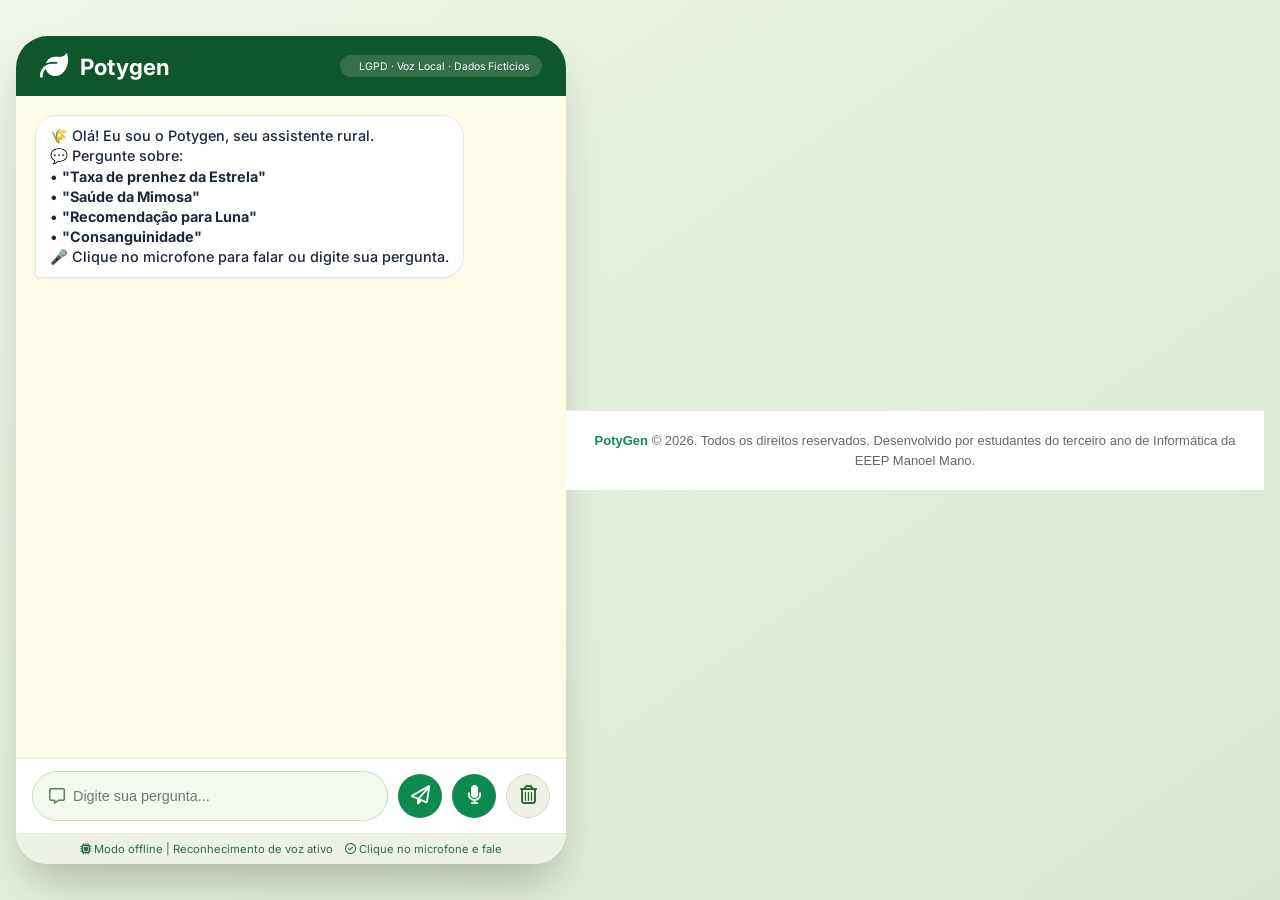
<file: src/pages/chatbot.html>
<!DOCTYPE html>
<html lang="pt-br">
<head>
    <meta charset="UTF-8">
    <meta name="viewport" content="width=device-width, initial-scale=1.0, user-scalable=yes">
    <title>PotyGen - Chatbot Rural com Fluxo de Conversa</title>
    <link rel="stylesheet" href="https://cdnjs.cloudflare.com/ajax/libs/font-awesome/6.4.0/css/all.min.css">
    <link href="https://fonts.googleapis.com/css2?family=Inter:opsz,wght@14..32,400;500;600;700;800&display=swap" rel="stylesheet">
    <link rel="icon" href="../assets/favicon.ico" type="image/x-icon">
    <style>
        * { margin: 0; padding: 0; box-sizing: border-box; }

        body {
            font-family: 'Inter', sans-serif;
            background: linear-gradient(145deg, #eef6e9 0%, #d9e6cf 100%);
            min-height: 100vh;
            display: flex;
            justify-content: center;
            align-items: center;
            padding: 16px;
        }

        .potygen-container {
            max-width: 550px;
            width: 100%;
            height: 92vh;
            background: white;
            border-radius: 2rem;
            box-shadow: 0 25px 45px -12px rgba(0, 0, 0, 0.25);
            display: flex;
            flex-direction: column;
            overflow: hidden;
        }

        .chat-header {
            background: #0f552e;
            padding: 1rem 1.5rem;
            color: white;
            display: flex;
            justify-content: space-between;
            align-items: center;
            flex-wrap: wrap;
            gap: 8px;
        }

        .logo-area { display: flex; align-items: center; gap: 12px; }
        .logo-area i { font-size: 28px; }
        .logo-area h1 { font-size: 1.4rem; font-weight: 700; }
        .lgpd-badge {
            background: rgba(255,255,255,0.15);
            padding: 0.3rem 0.8rem;
            border-radius: 40px;
            font-size: 0.65rem;
            display: flex;
            align-items: center;
            gap: 6px;
        }

        .chat-messages {
            flex: 1;
            overflow-y: auto;
            padding: 1.2rem;
            display: flex;
            flex-direction: column;
            gap: 12px;
            background: #fefce8;
            scroll-behavior: smooth;
        }

        .message { display: flex; max-width: 85%; animation: fadeSlideUp 0.2s ease-out; }
        .user-message { align-self: flex-end; justify-content: flex-end; }
        .bot-message { align-self: flex-start; }

        .bubble {
            padding: 10px 14px;
            border-radius: 22px;
            font-size: 0.9rem;
            line-height: 1.4;
            font-weight: 500;
            box-shadow: 0 1px 1px rgba(0,0,0,0.05);
        }
        .user-message .bubble { background: #0d8a4f; color: white; border-bottom-right-radius: 4px; }
        .bot-message .bubble { background: white; border: 1px solid #e2e8f0; color: #1e293b; border-bottom-left-radius: 4px; }

        .input-area {
            background: white;
            padding: 12px 16px;
            border-top: 1px solid #e2edda;
            display: flex;
            align-items: center;
            gap: 10px;
            flex-wrap: wrap;
        }
        .input-wrapper {
            flex: 1;
            display: flex;
            background: #f3f9ef;
            border-radius: 40px;
            padding: 6px 16px;
            align-items: center;
            gap: 8px;
            border: 1px solid #cbdcc1;
        }
        .input-wrapper input {
            flex: 1;
            border: none;
            background: transparent;
            padding: 10px 0;
            font-size: 0.9rem;
            outline: none;
        }
        .btn-icon {
            background: #0d8a4f;
            border: none;
            width: 44px;
            height: 44px;
            border-radius: 60px;
            color: white;
            font-size: 1.2rem;
            cursor: pointer;
            transition: 0.15s;
        }
        .btn-icon:hover { background: #0a6d3e; transform: scale(0.96); }
        .btn-outline { background: #eef2e6; color: #2b5e2f; border: 1px solid #cbdcc1; }
        .recording-active {
            background: #e53e3e;
            animation: pulseRed 1.2s infinite;
        }
        @keyframes fadeSlideUp {
            from { opacity: 0; transform: translateY(10px); }
            to { opacity: 1; transform: translateY(0); }
        }
        @keyframes pulseRed {
            0% { background: #e53e3e; box-shadow: 0 0 0 0 rgba(229,62,62,0.4);}
            70% { background: #b91c1c; box-shadow: 0 0 0 8px rgba(229,62,62,0);}
            100% { background: #e53e3e; box-shadow: 0 0 0 0 rgba(229,62,62,0);}
        }
        .status-bar {
            background: #eef2e6;
            font-size: 0.7rem;
            text-align: center;
            padding: 8px;
            color: #2d6a4f;
            border-top: 1px solid #deecd0;
            display: flex;
            justify-content: center;
            gap: 12px;
            flex-wrap: wrap;
        }
        .typing-indicator {
            display: flex;
            align-items: center;
            gap: 4px;
            padding: 8px 12px;
        }
        .typing-indicator span {
            width: 8px;
            height: 8px;
            background: #0d8a4f;
            border-radius: 50%;
            animation: typing 1.4s infinite ease-in-out;
        }
        .typing-indicator span:nth-child(1) { animation-delay: 0s; }
        .typing-indicator span:nth-child(2) { animation-delay: 0.2s; }
        .typing-indicator span:nth-child(3) { animation-delay: 0.4s; }
        @keyframes typing {
            0%, 60%, 100% { transform: translateY(0); opacity: 0.4; }
            30% { transform: translateY(-8px); opacity: 1; }
        }
        @media (max-width: 500px) {
            .potygen-container { height: 95vh; border-radius: 1.5rem; }
            .bubble { font-size: 0.85rem; }
        }
    </style>
    <link rel="stylesheet" href="../style/footer.css">
</head>
<body>
<div class="potygen-container">
    <div class="chat-header">
        <div class="logo-area">
            <i class="fa-solid fa-leaf"></i>
            <h1>Potygen</h1>
        </div>
        <div class="lgpd-badge">
            <i class="fa-solid fa-shield-hart"></i> <span>LGPD · Voz Local · Dados Fictícios</span>
        </div>
    </div>

    <div class="chat-messages" id="chatMessages">
        <div class="message bot-message">
            <div class="bubble">
                🌾 Olá! Eu sou o Potygen, seu assistente rural.<br>
                💬 Pergunte sobre:<br>
                • <strong>"Taxa de prenhez da Estrela"</strong><br>
                • <strong>"Saúde da Mimosa"</strong><br>
                • <strong>"Recomendação para Luna"</strong><br>
                • <strong>"Consanguinidade"</strong><br>
                🎤 Clique no microfone para falar ou digite sua pergunta.
            </div>
        </div>
    </div>

    <div class="input-area">
        <div class="input-wrapper">
            <i class="fa-regular fa-message" style="color:#5c8252;"></i>
            <input type="text" id="textInput" placeholder="Digite sua pergunta..." autocomplete="off">
        </div>
        <button class="btn-icon" id="sendBtn" title="Enviar"><i class="fa-regular fa-paper-plane"></i></button>
        <button class="btn-icon" id="voiceBtn" title="Falar (Web Speech API)"><i class="fa-solid fa-microphone"></i></button>
        <button class="btn-icon btn-outline" id="clearBtn" title="Limpar chat"><i class="fa-regular fa-trash-can"></i></button>
    </div>
    <div class="status-bar">
        <span><i class="fa-solid fa-microchip"></i> Modo offline | Reconhecimento de voz ativo</span>
        <span id="voiceStatus"><i class="fa-regular fa-circle-check"></i> Pronto para falar</span>
    </div>
</div>

<script>
    // ============================================================
    // 1. BANCO DE DADOS DOS ANIMAIS (FICTÍCIO, MAS REALISTA)
    // ============================================================
    const animais = {
        "estrela": {
            nome: "Estrela",
            especie: "Nelore",
            saude: "Ótima",
            alimentacao: "Boa (suplementação mineral em dia)",
            idade: 4,
            ultimoParto: "15/01/2026",
            taxaPrenhezBase: 85,
            historico: "3 crias nascidas com sucesso"
        },
        "mimosa": {
            nome: "Mimosa",
            especie: "Gir Leiteiro",
            saude: "Média (tratamento para verminose finalizado)",
            alimentacao: "Regular, pastagem nativa",
            idade: 6,
            ultimoParto: "10/10/2025",
            taxaPrenhezBase: 68,
            historico: "2 crias, intervalo longo entre partos"
        },
        "luna": {
            nome: "Luna",
            especie: "Santa Inês (Ovino)",
            saude: "Ótima",
            alimentacao: "Excelente (concentrado + pastagem)",
            idade: 3,
            ultimoParto: "20/02/2026",
            taxaPrenhezBase: 92,
            historico: "Primeira cria, excelente desempenho"
        }
    };

    // ============================================================
    // 2. CONTEXTO DA CONVERSA (memória para respostas mais naturais)
    // ============================================================
    let ultimoAnimalMencionado = null;
    let ultimoAssunto = null;

    // ============================================================
    // 3. PROCESSADOR DE INTENÇÕES (fluxo de conversa inteligente)
    // ============================================================
    function processarMensagem(texto) {
        const txt = texto.toLowerCase().trim();
        
        // Detectar animal mencionado
        let animalEncontrado = null;
        for (const [key, animal] of Object.entries(animais)) {
            if (txt.includes(key) || txt.includes(animal.nome.toLowerCase())) {
                animalEncontrado = key;
                ultimoAnimalMencionado = key;
                break;
            }
        }
        
        // ========== PERGUNTAS SOBRE TAXA DE PRENHEZ ==========
        if (txt.includes("taxa") && (txt.includes("prenhez") || txt.includes("prenhes"))) {
            if (animalEncontrado) {
                const animal = animais[animalEncontrado];
                const idadeMeses = animal.idade * 12;
                let recomendacao = "";
                if (animal.taxaPrenhezBase >= 85) {
                    recomendacao = "✅ Excelente! Continue com o manejo atual.";
                } else if (animal.taxaPrenhezBase >= 60) {
                    recomendacao = "⚠️ Pode melhorar com suplementação mineral e ajuste na alimentação.";
                } else {
                    recomendacao = "🔻 Necessita revisão do manejo reprodutivo e nutricional.";
                }
                ultimoAssunto = "taxa_prenhez";
                return {
                    resposta: `🐄 ${animal.nome} (${animal.especie}) - Taxa de prenhez estimada: ${animal.taxaPrenhezBase}%\n\n📊 Dados: Idade ${animal.idade} anos, Saúde: ${animal.saude}, Alimentação: ${animal.alimentacao}\n${recomendacao}`,
                    contexto: { animal: animalEncontrado, assunto: "taxa_prenhez" }
                };
            } else {
                return {
                    resposta: `📈 A taxa média de prenhez do rebanho é 81%.\n\nPara saber a taxa de um animal específico, pergunte: "Qual a taxa da Estrela?" ou "Taxa da Mimosa"`,
                    contexto: { assunto: "taxa_geral" }
                };
            }
        }
        
        // ========== PERGUNTAS SOBRE SAÚDE ==========
        if (txt.includes("saude") || txt.includes("saúde") || txt.includes("doente") || txt.includes("problema")) {
            if (animalEncontrado) {
                const animal = animais[animalEncontrado];
                ultimoAssunto = "saude";
                return {
                    resposta: `🩺 SAÚDE DE ${animal.nome.toUpperCase()}:\n\n• Condição: ${animal.saude}\n• Alimentação: ${animal.alimentacao}\n• ${animal.saude === "Ótima" ? "✅ Animal saudável, sem restrições" : (animal.saude === "Média" ? "⚠️ Acompanhamento veterinário recomendado" : "🔻 Necessita intervenção")}\n• Último parto: ${animal.ultimoParto}`,
                    contexto: { animal: animalEncontrado, assunto: "saude" }
                };
            } else {
                return {
                    resposta: `🏥 Para informações de saúde, me diga qual animal você quer saber: "Saúde da Estrela", "Saúde da Mimosa" ou "Saúde da Luna".`,
                    contexto: { assunto: "saude_geral" }
                };
            }
        }
        
        // ========== RECOMENDAÇÕES REPRODUTIVAS ==========
        if (txt.includes("recomend") || txt.includes("melhorar") || txt.includes("aumentar") || txt.includes("dica")) {
            if (animalEncontrado) {
                const animal = animais[animalEncontrado];
                let recomendacoes = "";
                if (animal.taxaPrenhezBase >= 85) {
                    recomendacoes = "✅ Mantenha o manejo atual: alimentação balanceada e monitoramento do cio.";
                } else if (animal.taxaPrenhezBase >= 60) {
                    recomendacoes = "🔹 Recomendações:\n• Suplementação mineral 60 dias antes da estação reprodutiva\n• Avaliar escore de condição corporal (ECC)\n• Ajustar protocolo hormonal se usar IATF";
                } else {
                    recomendacoes = "🔻 Recomendações urgentes:\n• Exame reprodutivo completo\n• Melhorar alimentação e suplementação\n• Descartar infecções/subfertilidade";
                }
                ultimoAssunto = "recomendacao";
                return {
                    resposta: `💡 RECOMENDAÇÃO PARA ${animal.nome.toUpperCase()}:\n\n${recomendacoes}`,
                    contexto: { animal: animalEncontrado, assunto: "recomendacao" }
                };
            } else {
                return {
                    resposta: `📋 Recomendações gerais para o rebanho:\n• Suplementação mineral 60 dias pré-estação\n• Controle de verminose\n• Monitoramento do ECC (escore 3.0-3.5)\n• Inseminar nas horas mais frescas\n\nPara dicas específicas, pergunte: "Recomendação para a Estrela"`,
                    contexto: { assunto: "recomendacao_geral" }
                };
            }
        }
        
        // ========== CONSANGUINIDADE ==========
        if (txt.includes("consanguin") || txt.includes("parentesco") || txt.includes("cruzamento errado")) {
            ultimoAssunto = "consanguinidade";
            return {
                resposta: `⚠️ CONSANGUINIDADE:\n\n• Reduz a fertilidade em até 40%\n• Evite acasalamento entre pai-filha, irmãos ou avô-neta\n• Recomendação: Introduza touros de linhagens diferentes a cada 2-3 gerações\n• Grau de parentesco ideal: abaixo de 12.5% (primos distantes)`,
                contexto: { assunto: "consanguinidade" }
            };
        }
        
        // ========== HISTÓRICO DO ANIMAL ==========
        if (txt.includes("historico") || txt.includes("histórico") || txt.includes("cria") || txt.includes("parto")) {
            if (animalEncontrado) {
                const animal = animais[animalEncontrado];
                ultimoAssunto = "historico";
                return {
                    resposta: `📜 HISTÓRICO DE ${animal.nome.toUpperCase()}:\n\n• ${animal.historico}\n• Último parto: ${animal.ultimoParto}\n• Idade: ${animal.idade} anos\n• Taxa de prenhez base: ${animal.taxaPrenhezBase}%`,
                    contexto: { animal: animalEncontrado, assunto: "historico" }
                };
            } else {
                return {
                    resposta: `Para ver o histórico, me diga qual animal: "Histórico da Estrela", "Histórico da Mimosa" ou "Histórico da Luna"`,
                    contexto: { assunto: "historico_geral" }
                };
            }
        }
        
        // ========== PERGUNTAR REPETINDO A ÚLTIMA RESPOSTA ==========
        if (txt.includes("repete") || txt.includes("novamente") || txt.includes("fala de novo")) {
            if (ultimoAssunto && ultimoAnimalMencionado) {
                const animal = animais[ultimoAnimalMencionado];
                return processarMensagem(`${ultimoAssunto} do ${animal.nome}`);
            } else if (ultimoAssunto) {
                return processarMensagem(ultimoAssunto);
            }
        }
        
        // ========== PERGUNTAR SOBRE O ÚLTIMO ASSUNTO ==========
        if (txt.includes("me fale mais") || txt.includes("mais detalhes") || txt.includes("aprofundar")) {
            if (ultimoAssunto && ultimoAnimalMencionado) {
                const animal = animais[ultimoAnimalMencionado];
                return processarMensagem(`${ultimoAssunto} do ${animal.nome}`);
            } else if (ultimoAssunto) {
                return processarMensagem(ultimoAssunto);
            }
        }
        
        // ========== CUMPRIMENTOS ==========
        if (txt.includes("olá") || txt.includes("oi") || txt.includes("bom dia") || txt.includes("boa tarde")) {
            return {
                resposta: `Olá! Como posso ajudar você hoje?\n\nPergunte sobre:\n• Taxa de prenhez da Estrela\n• Saúde da Mimosa\n• Recomendação para Luna\n• Consanguinidade`,
                contexto: { assunto: "saudacao" }
            };
        }
        
        // ========== LISTAR ANIMAIS ==========
        if (txt.includes("animais") || txt.includes("rebanho") || txt.includes("lista")) {
            return {
                resposta: `🐮 ANIMAIS DO REBANHO:\n\n• Estrela (Nelore) - Taxa: 85%\n• Mimosa (Gir) - Taxa: 68%\n• Luna (Santa Inês/Ovino) - Taxa: 92%\n\nDigite o nome do animal para mais detalhes.`,
                contexto: { assunto: "lista_animais" }
            };
        }
        
        // ========== RESPOSTA PADRÃO (com ajuda) ==========
        return {
            resposta: `🤖 Não entendi completamente.\n\nVocê pode perguntar:\n• "Qual a taxa de prenhez da Estrela?"\n• "Saúde da Mimosa"\n• "Recomendação para Luna"\n• "Consanguinidade"\n• "Histórico da Estrela"`,
            contexto: { assunto: "ajuda" }
        };
    }
    
    // ============================================================
    // 4. FUNÇÕES DE INTERFACE (Chat com animação de digitação)
    // ============================================================
    const chatContainer = document.getElementById('chatMessages');
    const textInput = document.getElementById('textInput');
    const sendBtn = document.getElementById('sendBtn');
    const clearBtn = document.getElementById('clearBtn');
    const voiceBtn = document.getElementById('voiceBtn');
    const voiceStatus = document.getElementById('voiceStatus');
    
    function escapeHtml(text) {
        const div = document.createElement('div');
        div.textContent = text;
        return div.innerHTML;
    }
    
    function addMessage(text, isUser, isTyping = false) {
        const msgDiv = document.createElement('div');
        msgDiv.className = `message ${isUser ? 'user-message' : 'bot-message'}`;
        
        if (!isUser && isTyping) {
            msgDiv.innerHTML = `<div class="bubble typing-indicator"><span></span><span></span><span></span></div>`;
        } else {
            const formattedText = escapeHtml(text).replace(/\n/g, '<br>');
            msgDiv.innerHTML = `<div class="bubble">${formattedText}</div>`;
        }
        
        chatContainer.appendChild(msgDiv);
        chatContainer.scrollTop = chatContainer.scrollHeight;
        return msgDiv;
    }
    
    async function enviarMensagem(texto) {
        if (!texto.trim()) return;
        
        // Mostrar mensagem do usuário
        addMessage(texto, true);
        textInput.value = '';
        
        // Mostrar indicador de digitação
        const typingMsg = addMessage('', false, true);
        
        // Simular tempo de processamento (mais natural)
        await new Promise(resolve => setTimeout(resolve, 600));
        
        // Processar e obter resposta
        const resultado = processarMensagem(texto);
        
        // Remover indicador e adicionar resposta
        typingMsg.remove();
        addMessage(resultado.resposta, false);
    }
    
    // ============================================================
    // 5. RECONHECIMENTO DE VOZ (Web Speech API - offline-first)
    // ============================================================
    let recognition = null;
    let isListening = false;
    
    function initSpeechRecognition() {
        const SpeechRecog = window.SpeechRecognition || window.webkitSpeechRecognition;
        if (!SpeechRecog) {
            voiceStatus.innerHTML = '<i class="fa-solid fa-microphone-slash"></i> Voz não suportada';
            voiceBtn.disabled = true;
            return;
        }
        
        recognition = new SpeechRecog();
        recognition.lang = 'pt-BR';
        recognition.continuous = false;
        recognition.interimResults = false;
        
        recognition.onstart = () => {
            isListening = true;
            voiceBtn.classList.add('recording-active');
            voiceStatus.innerHTML = '<i class="fa-solid fa-microphone-alt"></i> Ouvindo... Fale agora';
        };
        
        recognition.onend = () => {
            isListening = false;
            voiceBtn.classList.remove('recording-active');
            voiceStatus.innerHTML = '<i class="fa-regular fa-circle-check"></i> Pronto para falar';
        };
        
        recognition.onresult = (event) => {
            const transcript = event.results[0][0].transcript;
            if (transcript) {
                enviarMensagem(transcript);
            }
        };
        
        recognition.onerror = (event) => {
            console.error('Erro no reconhecimento:', event.error);
            voiceStatus.innerHTML = `<i class="fa-solid fa-triangle-exclamation"></i> Erro: ${event.error === 'not-allowed' ? 'Permita o microfone' : 'Tente novamente'}`;
            voiceBtn.classList.remove('recording-active');
            isListening = false;
            
            if (event.error === 'not-allowed') {
                setTimeout(() => {
                    voiceStatus.innerHTML = '<i class="fa-regular fa-circle-check"></i> Clique no microfone e permita o acesso';
                }, 3000);
            }
        };
        
        voiceStatus.innerHTML = '<i class="fa-regular fa-circle-check"></i> Clique no microfone e fale';
    }
    
    function toggleVoice() {
        if (!recognition) {
            alert('Reconhecimento de voz não disponível. Use o teclado.');
            return;
        }
        
        if (isListening) {
            recognition.stop();
        } else {
            try {
                recognition.start();
            } catch (e) {
                console.error(e);
                voiceStatus.innerHTML = '<i class="fa-solid fa-exclamation-circle"></i> Aguarde...';
                setTimeout(() => {
                    try { recognition.start(); } catch(e2) {}
                }, 500);
            }
        }
    }
    
    // ============================================================
    // 6. EVENTOS E INICIALIZAÇÃO
    // ============================================================
    sendBtn.addEventListener('click', () => enviarMensagem(textInput.value));
    textInput.addEventListener('keypress', (e) => { if (e.key === 'Enter') enviarMensagem(textInput.value); });
    clearBtn.addEventListener('click', () => {
        chatContainer.innerHTML = '';
        addMessage('🧹 Chat limpo! Estou aqui para ajudar com suas dúvidas.', false);
        addMessage('🌱 Pergunte: "Taxa da Estrela", "Saúde da Mimosa" ou "Recomendação para Luna"', false);
    });
    voiceBtn.addEventListener('click', toggleVoice);
    
    // Inicializar
    initSpeechRecognition();
    
    // Mensagem de boas-vindas adicional
    setTimeout(() => {
        addMessage('💡 DICA: Para conversar, você pode perguntar "Qual a taxa de prenhez da Estrela?" e depois "Me fale mais sobre ela" que eu lembro do contexto!', false);
    }, 1500);
</script>
    <footer class="potygen-footer">
        <p><span class="potygen-footer__project">PotyGen</span> &copy; 2026. Todos os direitos reservados. Desenvolvido por estudantes do terceiro ano de Informática da EEEP Manoel Mano.</p>
    </footer>
</body>
</html>
</file>
<file: src/style/footer.css>
/* Rodapé institucional compartilhado pelas páginas do PotyGen. */
.potygen-footer {
    /* Sem margem externa: evita uma faixa do fundo da página acima do rodapé. */
    margin-top: 0;
    padding: 20px 24px;
    background: #ffffff;
    border-top: 1px solid #e7ece9;
    color: #5f6b65;
    font-family: 'Plus Jakarta Sans', Arial, sans-serif;
    font-size: 13px;
    line-height: 1.5;
    text-align: center;
}

.potygen-footer p {
    margin: 0;
}

.potygen-footer__project {
    color: #0d8a4f;
    font-weight: 800;
}

body.dark-theme .potygen-footer,
body.dark-mode .potygen-footer,
body[data-theme='dark'] .potygen-footer {
    /* Usa o mesmo fundo do aplicativo, evitando uma barra escura separada. */
    background: var(--bg, #0d1512);
    border-color: var(--border, #2a3b32);
    color: #b8c7bf;
}

/* No desktop, o conteúdo só é deslocado enquanto a navbar está aberta. */
@media (min-width: 1025px) {
    body:has(.potygen-sidebar.nav-open) .potygen-footer {
        margin-left: var(--sidebar-w, 280px);
    }
}

@media (max-width: 768px) {
    .potygen-footer {
        padding: 18px 16px;
        font-size: 12px;
    }
}
</file>
